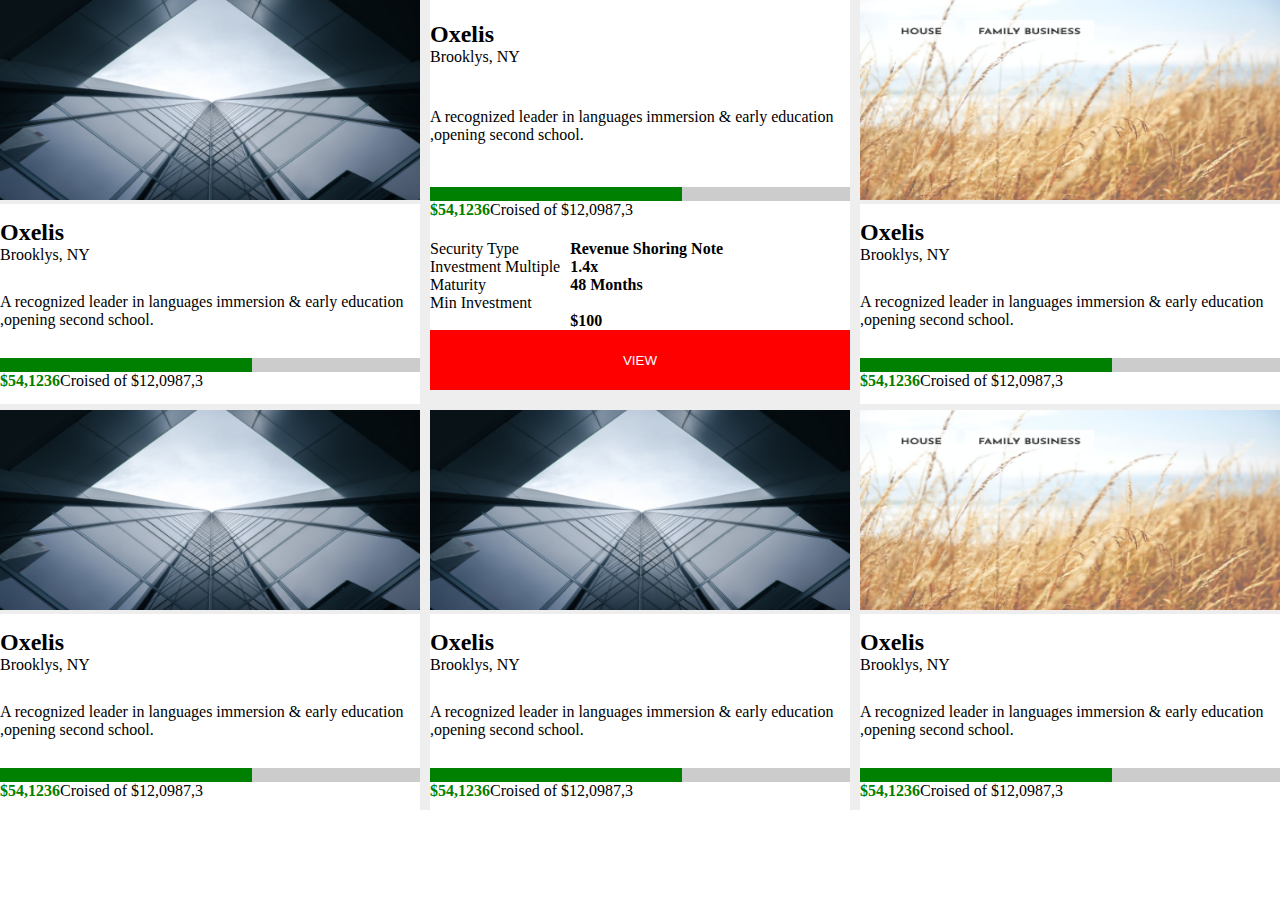
<file: nouveau.html>
<!DOCTYPE html>
<html>
<head>
	<meta charset="utf-8">
	<title></title>
</head>
<link rel="stylesheet" type="text/css" href="nouveau.css">
<body>
	<section class="sec2">
		<div class="conteneur">
			
			<div class="card">
				<img src="Img (1).png">
				<div class="card-1">
					<span>
						<h2>Oxelis</h2>
                        <p>Brooklys, NY</p>
					</span>
		  			<p>A recognized leader in languages immersion & early education ,opening second school.</p>
				    <span>
					    <div class="light-grey">
  					       <div class="bleu" style="height:14px;width:60%"></div>
						</div>
						<p><strong>$54,1236</strong>Croised of $12,0987,3</p>
				    </span>
				</div>
			</div>

			<div class="card">
				<div class="kha">
					<span>
						<h2>Oxelis</h2>
                        <p>Brooklys, NY</p>
					</span>
		  			<p>A recognized leader in languages immersion & early education ,opening second school.</p>
				    <span>
					    <div class="light-grey">
  					       <div class="bleu" style="height:14px;width:60%"></div>
						</div>
						<p><strong>$54,1236</strong>Croised of $12,0987,3</p>
				    </span>
				</div>
				<div class="carde2-flex">
	       	       <div class="card2-1">
	       	          <ul>
	       	 	        <ol>Security Type </ol>
	       	 	       <ol>Investment Multiple</ol>
	       	 	       <ol>Maturity</ol>
	       	 	       <ol>Min Investment</ol>
	       	          </ul>
	       	       </div>

	       			<div class="card2-2">
	       				<ul>
	       					<ol>Revenue Shoring Note</ol>
	       					<ol>1.4x</ol>
	       					<ol>48 Months</ol> <br>
	       					<ol>$100</ol>
	       				</ul>
	       			</div>

       			</div>
       			<div class="card3"> <button>VIEW</button> </div>
			</div>

			<div class="card">	
				<img src="Img (2).png">
				<div class="card-1">
					<span>
						<h2>Oxelis</h2>
                        <p>Brooklys, NY</p>
					</span>
		  			<p>A recognized leader in languages immersion & early education ,opening second school.</p>
				    <span>
					    <div class="light-grey">
  					       <div class="bleu" style="height:14px;width:60%"></div>
						</div>
						<p><strong>$54,1236</strong>Croised of $12,0987,3</p>
				   
				   </span>
                </div>
			</div>
			<div class="card">
				<img src="Img (1).png">
				<div class="card-1">
					<span>
						<h2>Oxelis</h2>
                        <p>Brooklys, NY</p>
					</span>
		  			<p>A recognized leader in languages immersion & early education ,opening second school.</p>
				    <span>
					    <div class="light-grey">
  					       <div class="bleu" style="height:14px;width:60%"></div>
						</div>
						<p><strong>$54,1236</strong>Croised of $12,0987,3</p>
				    </span>
				</div>
			</div>

			<div class="card">
				<img src="Img (1).png">
				<div class="card-1">
					<span>
						<h2>Oxelis</h2>
                        <p>Brooklys, NY</p>
					</span>
		  			<p>A recognized leader in languages immersion & early education ,opening second school.</p>
				    <span>
					    <div class="light-grey">
  					       <div class="bleu" style="height:14px;width:60%"></div>
						</div>
						<p><strong>$54,1236</strong>Croised of $12,0987,3</p>
				    </span>
				</div>
			</div>

			<div class="card">	
				<img src="Img (2).png">
				<div class="card-1">
					<span>
						<h2>Oxelis</h2>
                        <p>Brooklys, NY</p>
					</span>
		  			<p>A recognized leader in languages immersion & early education ,opening second school.</p>
				    <span>
					    <div class="light-grey">
  					       <div class="bleu" style="height:14px;width:60%"></div>
						</div>
						<p><strong>$54,1236</strong>Croised of $12,0987,3</p>
				    </span>
				</div> 
			</div>

		</div>
		</div>
	</section>

</body>
</html>
</file>
<file: nouveau.css>
*{
   	margin: 0;
   	padding: 0;
   	box-sizing: border-box;
   }
   .sec2{
   	width: 100%;

   }
   .conteneur{
   	width: 100%;
   	background-color: #eeeeee;
   	display: grid;
   	grid-template-columns: repeat(3, 2fr);
   	grid-template-rows: 400px 400px;
   	gap: 10px;
   }
   .card{
   	width: 100%;
   	height: 400px;
   }
   .card img , .card-1{
   	width: 100%;
   	height: 200px;
   }
   .card-1 , .kha{
   	display: flex;
   	flex-direction: column;
   	justify-content: space-around;
   	background-color: white;
   }
   .kha{
   	height: 240px;
   }
   span{
   	width: 100%;
   }
   strong{
   	color: green;
   }
   .light-grey{
   	width: 100%;
   	background-color: #cccccc;

   }
   .bleu{
   	background-color: green;
   }

   .carde2-flex{
   	display: flex;
     gap: 10px;
     background-color: #fff;
   }
   .card2-2{
   	font-weight: 600;
   }
   .card3 button{
   	color: white;
   	background: red;
   	width: 100%;
   	height: 60px;
   	border: none;
   }
</file>
